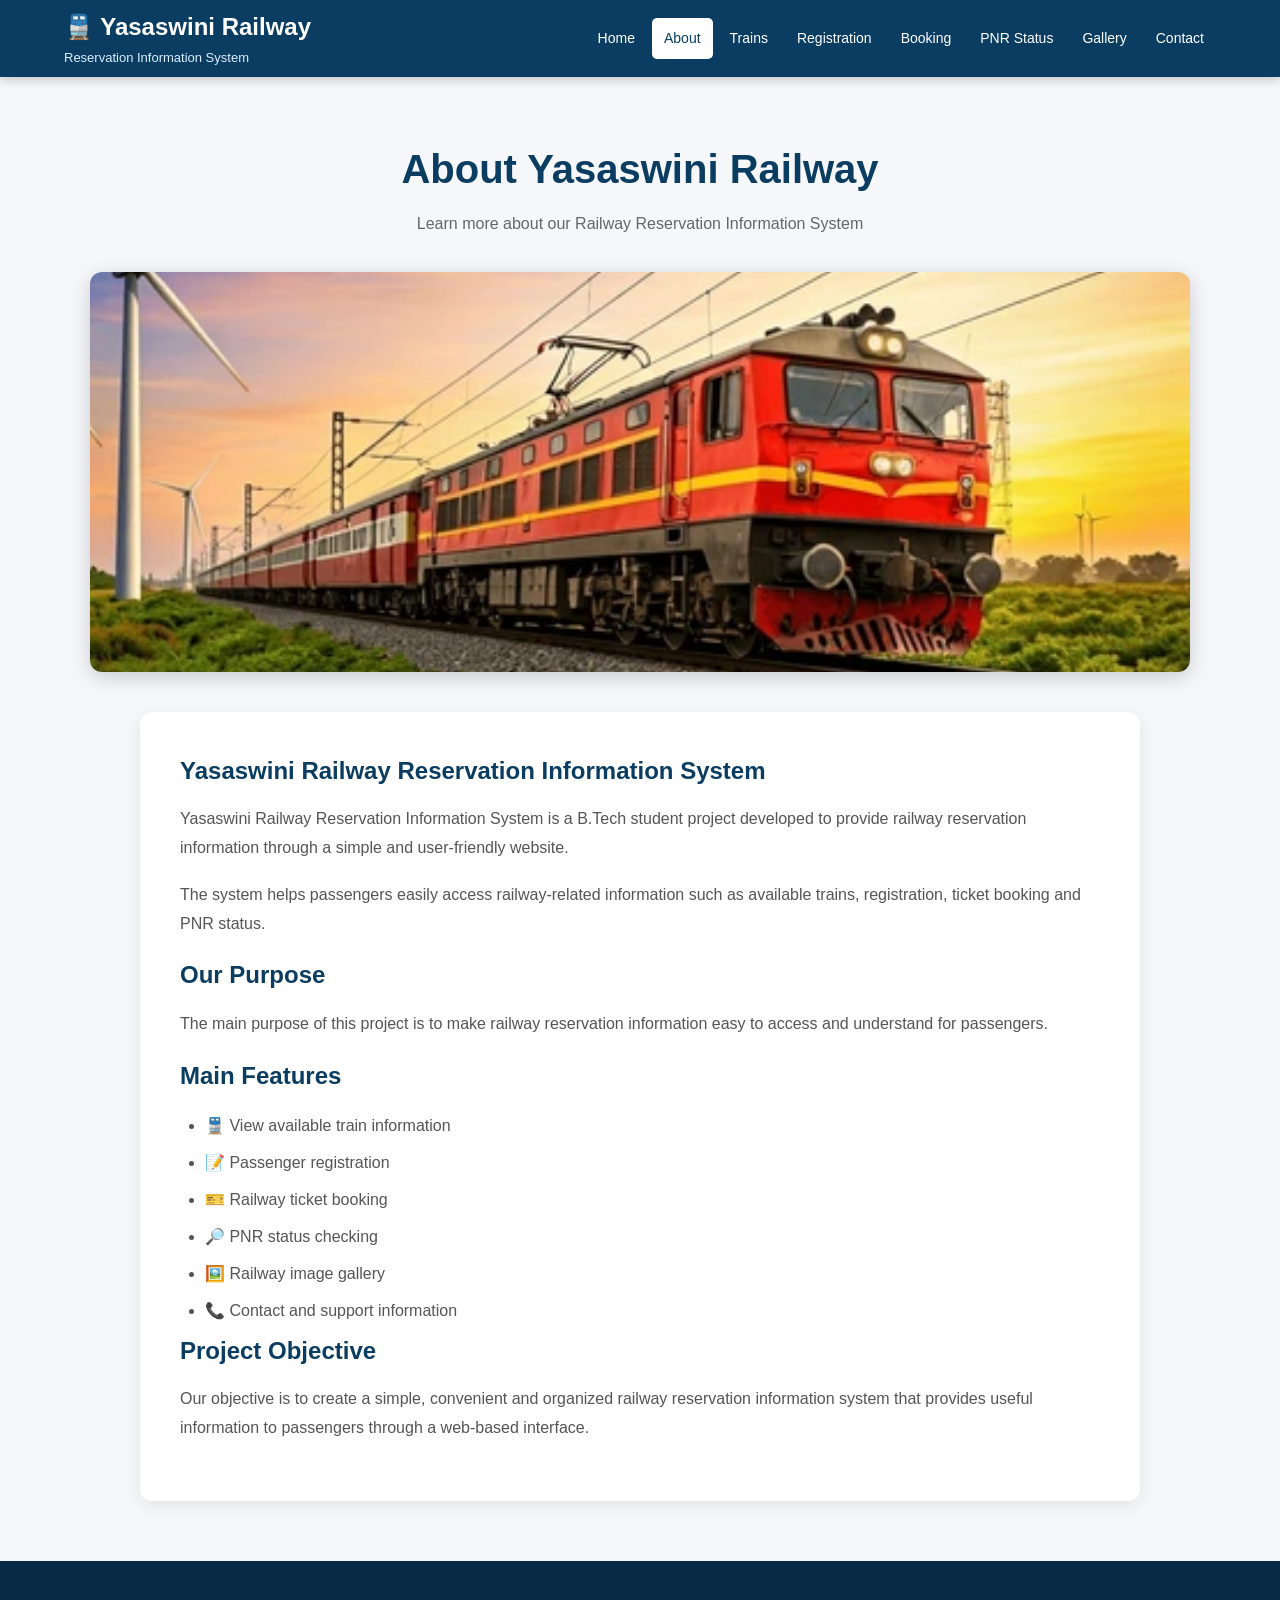
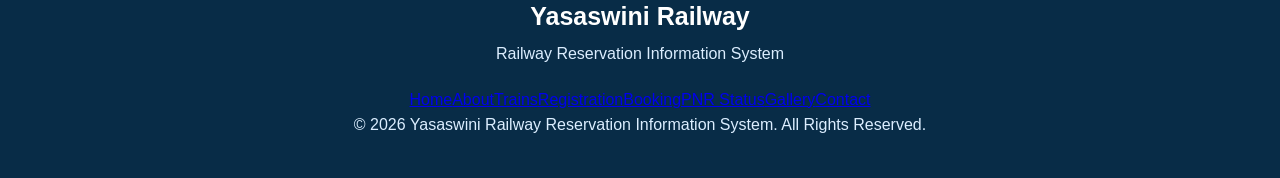
<file: yasaswini railway registration information system/about.html>
<!DOCTYPE html>
<html lang="en">
<head>

    <meta charset="UTF-8">
    <meta name="viewport" content="width=device-width, initial-scale=1.0">

    <title>About - Yasaswini Railway</title>

    <link rel="stylesheet" href="css/style.css">

    <style>

        /* ABOUT PAGE */

        .about-page {
            padding: 60px 5%;
            background: #f5f7fa;
        }

        .about-title {
            text-align: center;
            color: #0b3d62;
            font-size: 40px;
            margin-bottom: 10px;
        }

        .about-subtitle {
            text-align: center;
            color: #666;
            margin-bottom: 35px;
        }

        /* IMAGE */

        .about-image {
            width: 100%;
            max-width: 1100px;
            height: 400px;
            object-fit: cover;
            display: block;
            margin: 0 auto 40px;
            border-radius: 12px;
            box-shadow: 0 5px 20px rgba(0,0,0,0.18);
        }

        /* CONTENT */

        .about-box {
            max-width: 1000px;
            margin: auto;
            background: white;
            padding: 40px;
            border-radius: 12px;
            box-shadow: 0 5px 18px rgba(0,0,0,0.08);
        }

        .about-box h2 {
            color: #0b3d62;
            margin-bottom: 15px;
        }

        .about-box p {
            color: #555;
            font-size: 16px;
            line-height: 1.8;
            margin-bottom: 18px;
        }

        .about-list {
            margin-top: 15px;
            padding-left: 25px;
            color: #555;
            line-height: 2;
        }

        .about-list li {
            margin-bottom: 5px;
        }

        @media screen and (max-width: 600px) {

            .about-page {
                padding: 40px 20px;
            }

            .about-title {
                font-size: 30px;
            }

            .about-image {
                height: 250px;
            }

            .about-box {
                padding: 25px;
            }

        }

    </style>

</head>

<body>


    <!-- ================= HEADER ================= -->

    <header class="header">

        <div class="logo">

            <h1>🚆 Yasaswini Railway</h1>

            <p>Reservation Information System</p>

        </div>


        <!-- NAVIGATION -->

        <nav class="navbar">

            <a href="index.html">Home</a>

            <a href="about.html" class="active">About</a>

            <a href="trains.html">Trains</a>

            <a href="registration.html">Registration</a>

            <a href="booking.html">Booking</a>

            <a href="pnr-status.html">PNR Status</a>

            <a href="gallery.html">Gallery</a>

            <a href="contact.html">Contact</a>

        </nav>

    </header>


    <!-- ================= ABOUT PAGE ================= -->

    <section class="about-page">

        <h1 class="about-title">
            About Yasaswini Railway
        </h1>

        <p class="about-subtitle">
            Learn more about our Railway Reservation Information System
        </p>


        <!-- ================= IMAGE LINE ================= -->

        <img src="images/about.jpg"
             alt="Yasaswini Railway"
             class="about-image">


        <!-- ================= ABOUT CONTENT ================= -->

        <div class="about-box">

            <h2>
                Yasaswini Railway Reservation Information System
            </h2>

            <p>
                Yasaswini Railway Reservation Information System
                is a B.Tech student project developed to provide
                railway reservation information through a simple
                and user-friendly website.
            </p>

            <p>
                The system helps passengers easily access
                railway-related information such as available
                trains, registration, ticket booking and PNR
                status.
            </p>


            <h2>
                Our Purpose
            </h2>

            <p>
                The main purpose of this project is to make
                railway reservation information easy to access
                and understand for passengers.
            </p>


            <h2>
                Main Features
            </h2>

            <ul class="about-list">

                <li>🚆 View available train information</li>

                <li>📝 Passenger registration</li>

                <li>🎫 Railway ticket booking</li>

                <li>🔎 PNR status checking</li>

                <li>🖼️ Railway image gallery</li>

                <li>📞 Contact and support information</li>

            </ul>


            <h2>
                Project Objective
            </h2>

            <p>
                Our objective is to create a simple, convenient
                and organized railway reservation information
                system that provides useful information to
                passengers through a web-based interface.
            </p>

        </div>

    </section>


    <!-- ================= FOOTER ================= -->

    <footer class="footer">

        <div class="footer-content">

            <h2>Yasaswini Railway</h2>

            <p>
                Railway Reservation Information System
            </p>


            <div class="footer-links">

                <a href="index.html">Home</a>

                <a href="about.html">About</a>

                <a href="trains.html">Trains</a>

                <a href="registration.html">Registration</a>

                <a href="booking.html">Booking</a>

                <a href="pnr-status.html">PNR Status</a>

                <a href="gallery.html">Gallery</a>

                <a href="contact.html">Contact</a>

            </div>


            <p class="copyright">
                © 2026 Yasaswini Railway Reservation
                Information System. All Rights Reserved.
            </p>

        </div>

    </footer>

</body>
</html>
</file>
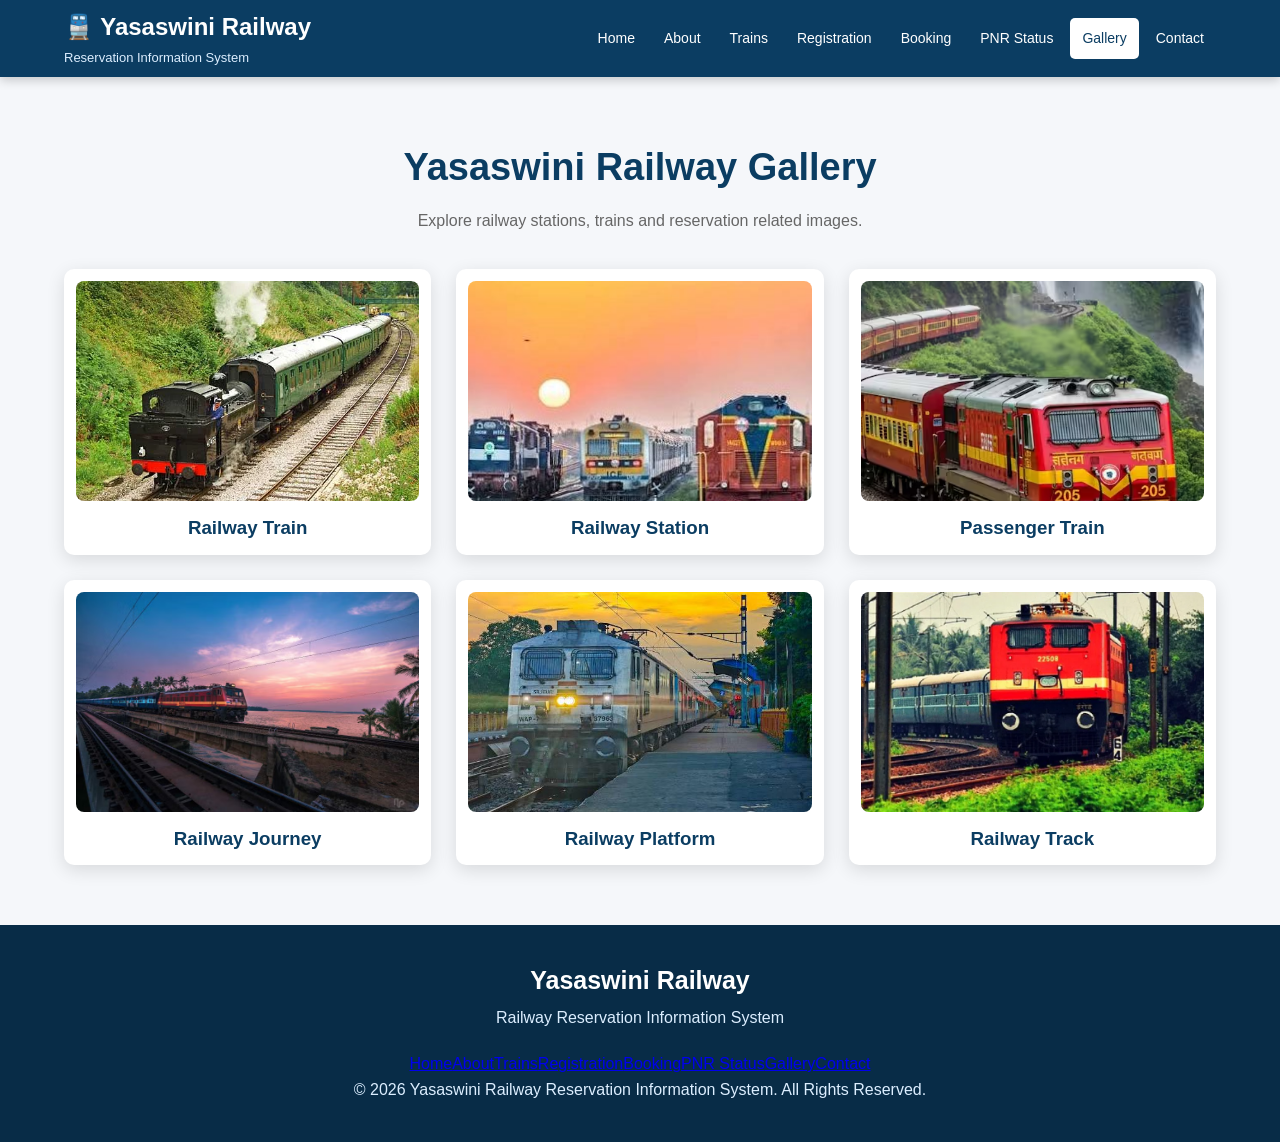
<file: yasaswini railway registration information system/gallery.html>
<!DOCTYPE html>
<html lang="en">
<head>
    <meta charset="UTF-8">
    <meta name="viewport" content="width=device-width, initial-scale=1.0">

    <title>Gallery - Yasaswini Railway</title>

    <link rel="stylesheet" href="css/style.css">

    <style>
        .gallery-page {
            padding: 60px 5%;
            background: #f5f7fa;
            text-align: center;
        }

        .gallery-page h1 {
            color: #0b3d62;
            font-size: 38px;
            margin-bottom: 10px;
        }

        .gallery-description {
            color: #666;
            margin-bottom: 35px;
        }

        .gallery-container {
            max-width: 1200px;
            margin: auto;

            display: grid;
            grid-template-columns: repeat(3, 1fr);
            gap: 25px;
        }

        .gallery-card {
            background: white;
            padding: 12px;
            border-radius: 10px;

            box-shadow: 0 5px 18px rgba(0,0,0,0.12);

            transition: 0.3s;
        }

        .gallery-card:hover {
            transform: translateY(-5px);
        }

        .gallery-card img {
            width: 100%;
            height: 220px;
            object-fit: cover;
            border-radius: 8px;
            display: block;
        }

        .gallery-card h3 {
            color: #0b3d62;
            margin-top: 12px;
        }

        @media screen and (max-width: 800px) {
            .gallery-container {
                grid-template-columns: repeat(2, 1fr);
            }
        }

        @media screen and (max-width: 500px) {
            .gallery-container {
                grid-template-columns: 1fr;
            }
        }
    </style>
</head>

<body>

    <!-- HEADER -->
    <header class="header">

        <div class="logo">
            <h1>🚆 Yasaswini Railway</h1>
            <p>Reservation Information System</p>
        </div>

        <nav class="navbar">

            <a href="index.html">Home</a>
            <a href="about.html">About</a>
            <a href="trains.html">Trains</a>
            <a href="registration.html">Registration</a>
            <a href="booking.html">Booking</a>
            <a href="pnr-status.html">PNR Status</a>
            <a href="gallery.html" class="active">Gallery</a>
            <a href="contact.html">Contact</a>

        </nav>

    </header>


    <!-- GALLERY -->
    <section class="gallery-page">

        <h1>Yasaswini Railway Gallery</h1>

        <p class="gallery-description">
            Explore railway stations, trains and reservation related images.
        </p>


        <div class="gallery-container">

            <!-- PHOTO 1 -->
            <div class="gallery-card">

                <!-- IMAGE LINE -->
                <img src="images/train1.jpg"
                     alt="Railway Train">

                <h3>Railway Train</h3>

            </div>


            <!-- PHOTO 2 -->
            <div class="gallery-card">

                <!-- IMAGE LINE -->
                <img src="images/train2.jpg"
                     alt="Railway Station">

                <h3>Railway Station</h3>

            </div>


            <!-- PHOTO 3 -->
            <div class="gallery-card">

                <!-- IMAGE LINE -->
                <img src="images/train3.jpg"
                     alt="Passenger Train">

                <h3>Passenger Train</h3>

            </div>


            <!-- PHOTO 4 -->
            <div class="gallery-card">

                <!-- IMAGE LINE -->
                <img src="images/train4.jpg"
                     alt="Railway Journey">

                <h3>Railway Journey</h3>

            </div>


            <!-- PHOTO 5 -->
            <div class="gallery-card">

                <!-- IMAGE LINE -->
                <img src="images/train5.jpg"
                     alt="Railway Platform">

                <h3>Railway Platform</h3>

            </div>


            <!-- PHOTO 6 -->
            <div class="gallery-card">

                <!-- IMAGE LINE -->
                <img src="images/train6.jpg"
                     alt="Railway Track">

                <h3>Railway Track</h3>

            </div>

        </div>

    </section>


    <!-- FOOTER -->
    <footer class="footer">

        <div class="footer-content">

            <h2>Yasaswini Railway</h2>

            <p>
                Railway Reservation Information System
            </p>

            <div class="footer-links">

                <a href="index.html">Home</a>
                <a href="about.html">About</a>
                <a href="trains.html">Trains</a>
                <a href="registration.html">Registration</a>
                <a href="booking.html">Booking</a>
                <a href="pnr-status.html">PNR Status</a>
                <a href="gallery.html">Gallery</a>
                <a href="contact.html">Contact</a>

            </div>

            <p class="copyright">
                © 2026 Yasaswini Railway Reservation
                Information System. All Rights Reserved.
            </p>

        </div>

    </footer>

</body>
</html>
</file>
<file: yasaswini railway registration information system/css/style.css>
/* =========================================
   YASASWINI RAILWAY
   RESERVATION INFORMATION SYSTEM
   ========================================= */

* {
    margin: 0;
    padding: 0;
    box-sizing: border-box;
}

html {
    scroll-behavior: smooth;
}

body {
    font-family: Arial, Helvetica, sans-serif;
    line-height: 1.6;
    background-color: #f5f7fa;
    color: #222;
}


/* =========================================
   HEADER
   ========================================= */

.header {
    width: 100%;
    background: #0b3d62;
    color: white;

    display: flex;
    justify-content: space-between;
    align-items: center;

    padding: 8px 5%;

    position: sticky;
    top: 0;
    z-index: 1000;

    box-shadow: 0 3px 10px rgba(0, 0, 0, 0.2);
}

.logo h1 {
    font-size: 24px;
    margin-bottom: 2px;
}

.logo p {
    font-size: 13px;
    color: #dceeff;
}


/* =========================================
   NAVIGATION
   ========================================= */

.navbar {
    display: flex;
    align-items: center;
    gap: 5px;
    flex-wrap: wrap;
    justify-content: center;
}

.navbar a {
    color: white;
    text-decoration: none;

    padding: 9px 12px;

    border-radius: 5px;

    font-size: 14px;

    transition: 0.3s;
}

.navbar a:hover,
.navbar a.active {
    background-color: white;
    color: #0b3d62;
}


/* =========================================
   HERO
   IMPORTANT:
   NO BACKGROUND IMAGE HERE
   ========================================= */

.hero {
    min-height: 570px;

    background: #f5f7fa;

    display: flex;
    justify-content: center;
    align-items: center;

    text-align: center;

    padding: 50px 5%;
}


/* =========================================
   HERO CONTENT
   ========================================= */

.hero-content {
    width: 100%;
    max-width: 1100px;
    margin: auto;

    color: #0b3d62;
}

.hero-content h1 {
    font-size: 44px;
    margin-bottom: 10px;

    color: #0b3d62;
}

.hero-content h2 {
    font-size: 30px;
    margin-bottom: 15px;

    color: #0b3d62;
}

.hero-content p {
    font-size: 18px;

    max-width: 800px;

    margin: 0 auto 25px;

    color: #555;
}


/* =========================================
   HTML IMAGE
   Use <img> instead of background image
   ========================================= */

.hero-image {
    width: 100%;
    max-width: 1100px;

    height: 400px;

    object-fit: cover;

    display: block;

    margin: 25px auto;

    border-radius: 10px;

    box-shadow:
        0 5px 20px rgba(0, 0, 0, 0.15);
}


/* =========================================
   OTHER PAGE IMAGES
   ========================================= */

.booking-image,
.contact-image,
.about-image {
    width: 100%;
    max-width: 1000px;

    height: auto;

    object-fit: cover;

    display: block;

    margin: 0 auto 30px;

    border-radius: 10px;

    box-shadow:
        0 5px 20px rgba(0, 0, 0, 0.12);
}


/* =========================================
   GALLERY IMAGES
   ========================================= */

.gallery-container {
    max-width: 1200px;

    margin: auto;

    display: grid;

    grid-template-columns: repeat(3, 1fr);

    gap: 25px;
}

.gallery-item {
    background: white;

    border-radius: 10px;

    overflow: hidden;

    text-align: center;

    box-shadow:
        0 5px 18px rgba(0, 0, 0, 0.1);
}

.gallery-item img {
    width: 100%;

    height: 230px;

    object-fit: cover;

    display: block;
}

.gallery-item h3 {
    color: #0b3d62;

    font-size: 20px;

    padding: 12px 10px 5px;
}

.gallery-item p {
    color: #666;

    padding: 0 10px 18px;
}


/* =========================================
   BUTTONS
   ========================================= */

.hero-buttons {
    display: flex;

    justify-content: center;

    align-items: center;

    gap: 15px;

    flex-wrap: wrap;

    margin-top: 20px;
}

.btn {
    display: inline-block;

    text-decoration: none;

    background: #f0b429;

    color: #111;

    padding: 12px 28px;

    border: none;

    border-radius: 6px;

    font-weight: bold;

    cursor: pointer;

    transition: 0.3s;
}

.btn:hover {
    background: #0b3d62;

    color: white;

    transform: translateY(-2px);
}

.secondary-btn {
    background: white;

    color: #0b3d62;

    border: 1px solid #0b3d62;
}

.secondary-btn:hover {
    background: #f0b429;

    color: #111;

    border-color: #f0b429;
}


/* =========================================
   SEARCH SECTION
   ========================================= */

.search-section {
    background: white;

    padding: 55px 5%;

    text-align: center;
}

.search-section h2 {
    color: #0b3d62;

    font-size: 30px;

    margin-bottom: 8px;
}

.search-section > p {
    color: #666;

    margin-bottom: 30px;
}


/* =========================================
   SEARCH FORM
   ========================================= */

.search-form {
    max-width: 1100px;

    margin: auto;

    display: grid;

    grid-template-columns: repeat(4, 1fr);

    gap: 18px;

    align-items: end;
}


/* =========================================
   FORM
   ========================================= */

.form-group {
    text-align: left;

    margin-bottom: 18px;
}

.form-group label {
    display: block;

    margin-bottom: 7px;

    font-weight: bold;

    color: #333;
}

.form-group input,
.form-group select,
.form-group textarea {
    width: 100%;

    padding: 13px;

    border: 1px solid #ccc;

    border-radius: 5px;

    font-size: 15px;

    outline: none;

    background: white;
}

.form-group input:focus,
.form-group select:focus,
.form-group textarea:focus {
    border-color: #0b3d62;

    box-shadow:
        0 0 5px rgba(11, 61, 98, 0.2);
}


/* =========================================
   SEARCH BUTTON
   ========================================= */

.search-btn {
    padding: 13px 20px;

    border: none;

    border-radius: 5px;

    background: #0b3d62;

    color: white;

    font-size: 15px;

    font-weight: bold;

    cursor: pointer;

    transition: 0.3s;
}

.search-btn:hover {
    background: #082c47;

    transform: translateY(-2px);
}

#searchMessage,
#bookingMessage,
#contactMessage,
#registrationMessage {
    margin-top: 20px;

    font-weight: bold;
}


/* =========================================
   FEATURES
   ========================================= */

.features {
    padding: 65px 5%;

    text-align: center;

    background: #eef3f7;
}

.features h2 {
    font-size: 32px;

    color: #0b3d62;

    margin-bottom: 10px;
}

.section-description {
    color: #666;

    max-width: 700px;

    margin: 0 auto 35px;
}

.feature-container {
    max-width: 1200px;

    margin: auto;

    display: grid;

    grid-template-columns: repeat(4, 1fr);

    gap: 25px;
}

.feature-card {
    background: white;

    padding: 30px 20px;

    border-radius: 10px;

    box-shadow:
        0 5px 18px rgba(0, 0, 0, 0.08);

    transition: 0.3s;
}

.feature-card:hover {
    transform: translateY(-7px);

    box-shadow:
        0 10px 25px rgba(0, 0, 0, 0.15);
}

.feature-icon {
    font-size: 45px;

    margin-bottom: 15px;
}

.feature-card h3 {
    color: #0b3d62;

    font-size: 20px;

    margin-bottom: 12px;
}

.feature-card p {
    color: #666;

    font-size: 14px;

    margin-bottom: 18px;
}


/* =========================================
   ABOUT PREVIEW
   ========================================= */

.about-preview {
    padding: 70px 5%;

    background: white;

    text-align: center;
}

.about-content {
    max-width: 1000px;

    margin: auto;
}

.about-content h2 {
    font-size: 32px;

    color: #0b3d62;

    margin-bottom: 20px;
}

.about-content p {
    color: #555;

    margin-bottom: 15px;

    font-size: 16px;
}


/* =========================================
   BOOKING FORM
   ========================================= */

.booking-form {
    max-width: 900px;

    margin: 40px auto 0;

    background: #f5f7fa;

    padding: 35px;

    border-radius: 10px;

    box-shadow:
        0 5px 18px rgba(0, 0, 0, 0.08);

    text-align: left;
}

.booking-form h2 {
    text-align: center;

    color: #0b3d62;

    margin: 25px 0;
}

.form-row {
    display: grid;

    grid-template-columns: repeat(2, 1fr);

    gap: 20px;
}

.booking-terms {
    margin: 20px 0;

    color: #444;
}

.booking-terms input {
    margin-right: 8px;
}


/* =========================================
   QUICK LINKS
   ========================================= */

.quick-links {
    padding: 60px 5%;

    background: #eef3f7;

    text-align: center;
}

.quick-links h2 {
    font-size: 30px;

    color: #0b3d62;

    margin-bottom: 30px;
}

.quick-container {
    max-width: 1000px;

    margin: auto;

    display: grid;

    grid-template-columns: repeat(6, 1fr);

    gap: 15px;
}

.quick-container a {
    background: white;

    padding: 20px 10px;

    border-radius: 8px;

    text-decoration: none;

    color: #0b3d62;

    display: flex;

    flex-direction: column;

    align-items: center;

    gap: 8px;

    font-weight: bold;

    box-shadow:
        0 3px 10px rgba(0, 0, 0, 0.08);

    transition: 0.3s;
}

.quick-container a:hover {
    background: #0b3d62;

    color: white;

    transform: translateY(-5px);
}

.quick-icon {
    font-size: 28px;
}


/* =========================================
   FOOTER
   ========================================= */

.footer {
    background: #082c47;

    color: white;

    text-align: center;

    padding: 35px 5% 20px;
}

.footer-content {
    max-width: 1200px;

    margin: auto;
}

.footer h2 {
    font-size: 25px;

    margin-bottom: 5px;
}

.footer p {
    color: #dceeff;

    margin-bottom: 20px;
}

.footer-links {
    display: flex;

    justify-content: center;

    align-items: center;
</file>
